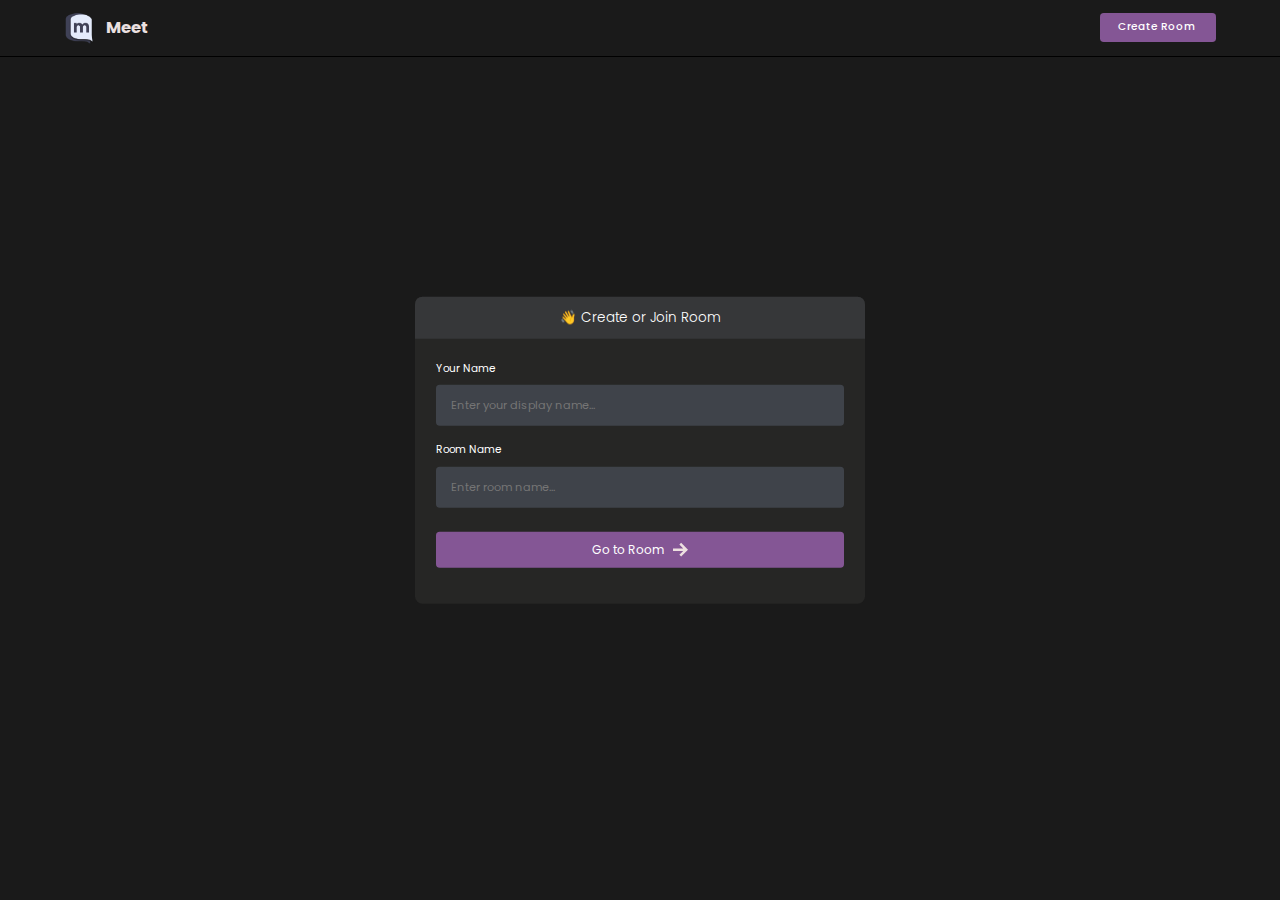
<file: index.html>
<!DOCTYPE html>
<html>
<head>
    <meta charset='utf-8'>
    <meta http-equiv='X-UA-Compatible' content='IE=edge'>
    <title>Room</title>
    <meta name='viewport' content='width=device-width, initial-scale=1'>
    <link rel='stylesheet' type='text/css' media='screen' href='styles/main.css'>
    <link rel='stylesheet' type='text/css' media='screen' href='styles/lobby.css'>
</head>
<body style="zoom: 75%;">

    <header id="nav">
       <div class="nav--list">
            <a href="index.html"/>
                <h3 id="logo">
                    <img src="./images/logo.png" alt="Site Logo">
                    <span>Meet</span>
                </h3>
            </a>
       </div>

        <div id="nav__links">
       
            <a class="nav__link" id="create__room__btn" href="index.html">
                Create Room
               <svg xmlns="http://www.w3.org/2000/svg" width="24" height="24" fill="#ede0e0" viewBox="0 0 24 24"><path d="M12 0c-6.627 0-12 5.373-12 12s5.373 12 12 12 12-5.373 12-12-5.373-12-12-12zm6 13h-5v5h-2v-5h-5v-2h5v-5h2v5h5v2z"/></svg>
            </a>
        </div>
    </header>

    <main id="room__lobby__container">
        
        <div id="form__container">
             <div id="form__container__header">
                 <p>👋 Create or Join Room</p>
             </div>
 
 
            <form id="lobby__form">
 
                 <div class="form__field__wrapper">
                     <label>Your Name</label>
                     <input type="text" name="name" required placeholder="Enter your display name..." />
                 </div>
 
                 <div class="form__field__wrapper">
                     <label>Room Name</label>
                     <input type="text" name="room"  placeholder="Enter room name..." />
                 </div>
 
                 <div class="form__field__wrapper">
                     <button type="submit">Go to Room 
                         <svg xmlns="http://www.w3.org/2000/svg" width="24" height="24" viewBox="0 0 24 24"><path d="M13.025 1l-2.847 2.828 6.176 6.176h-16.354v3.992h16.354l-6.176 6.176 2.847 2.828 10.975-11z"/></svg>
                    </button>
                 </div>
            </form>
        </div>
     </main>
    
</body>
<script type="text/javascript" src="js/lobby.js"></script>
</html>
</file>
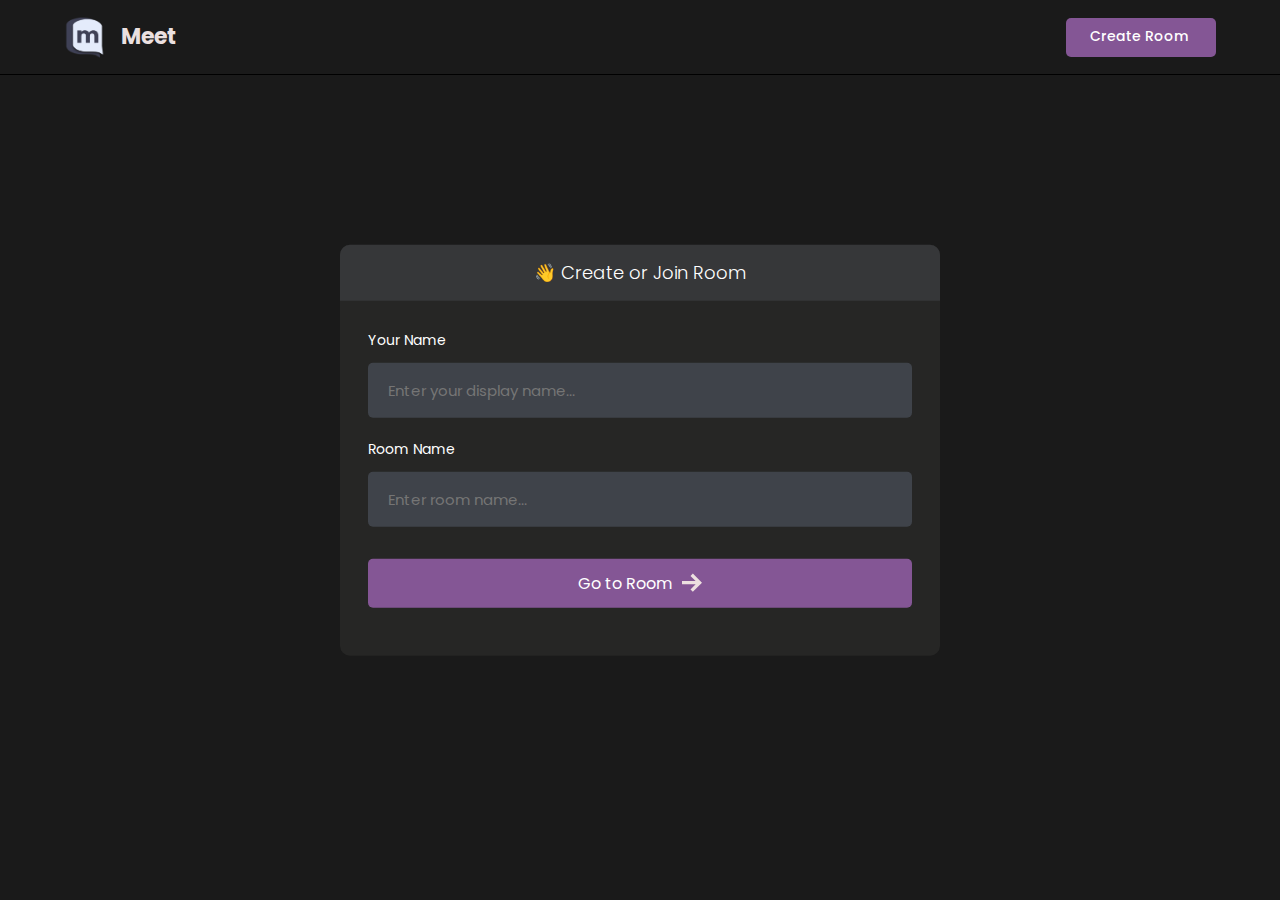
<file: main.html>
<!DOCTYPE html>
<html>
<head>
    <meta charset='utf-8'>
    <meta http-equiv='X-UA-Compatible' content='IE=edge'>
    <title>Room</title>
    <meta name='viewport' content='width=device-width, initial-scale=1'>
    <link rel='stylesheet' type='text/css' media='screen' href='styles/main.css'>
    <link rel='stylesheet' type='text/css' media='screen' href='styles/lobby.css'>
</head>
<body>

    <header id="nav">
       <div class="nav--list">
            <a href="main.html"/>
                <h3 id="logo">
                    <img src="./images/logo.png" alt="Site Logo">
                    <span>Meet</span>
                </h3>
            </a>
       </div>

        <div id="nav__links">
       
            <a class="nav__link" id="create__room__btn" href="main.html">
                Create Room
               <svg xmlns="http://www.w3.org/2000/svg" width="24" height="24" fill="#ede0e0" viewBox="0 0 24 24"><path d="M12 0c-6.627 0-12 5.373-12 12s5.373 12 12 12 12-5.373 12-12-5.373-12-12-12zm6 13h-5v5h-2v-5h-5v-2h5v-5h2v5h5v2z"/></svg>
            </a>
        </div>
    </header>

    <main id="room__lobby__container">
        
        <div id="form__container">
             <div id="form__container__header">
                 <p>👋 Create or Join Room</p>
             </div>
 
 
            <form id="lobby__form">
 
                 <div class="form__field__wrapper">
                     <label>Your Name</label>
                     <input type="text" name="name" required placeholder="Enter your display name..." />
                 </div>
 
                 <div class="form__field__wrapper">
                     <label>Room Name</label>
                     <input type="text" name="room"  placeholder="Enter room name..." />
                 </div>
 
                 <div class="form__field__wrapper">
                     <button type="submit">Go to Room 
                         <svg xmlns="http://www.w3.org/2000/svg" width="24" height="24" viewBox="0 0 24 24"><path d="M13.025 1l-2.847 2.828 6.176 6.176h-16.354v3.992h16.354l-6.176 6.176 2.847 2.828 10.975-11z"/></svg>
                    </button>
                 </div>
            </form>
        </div>
     </main>
    
</body>
<script type="text/javascript" src="js/lobby.js"></script>
</html>
</file>
<file: styles/main.css>
@import url("https://fonts.googleapis.com/css2?family=Poppins:wght@400;500;600;700;800&display=swap");

* {
  font-family: "Poppins", sans-serif;
}

/* width */
::-webkit-scrollbar {
  width: 7px;
}

/* Track */
::-webkit-scrollbar-track {
  box-shadow: inset 0 0 5px grey;
  border-radius: 10px;
}

/* Handle */
::-webkit-scrollbar-thumb {
  background: #797a79;
  border-radius: 10px;
}

/* Handle on hover */
::-webkit-scrollbar-thumb:hover {
  background: #845695;
}

body {
  background-color: #1a1a1a;
  color: #fff;

  font-size: 14px;
  padding: 0;
  margin: 0;
  box-sizing: border-box;
}

p,
a {
  font-weight: 300;
}

.avatar__md {
  height: 40px;
  width: 40px;
  object-fit: cover;
  border-radius: 50%;
}

.avatar__sm {
  height: 30px;
  width: 30px;
  object-fit: cover;
  border-radius: 50%;
}

#nav {
  position: fixed;
  top: 0;
  width: 100%;
  box-sizing: border-box;
  display: flex;
  justify-content: space-between;
  align-items: center;
  border-bottom: 1px solid #000000;
  background-color: #1a1a1a;
  text-decoration: none;
  padding: 16px 5%;
  z-index: 999;
}

#logo {
  display: flex;
  align-items: center;
  gap: 16px;
  font-size: 22px;
  font-weight: 700;
  line-height: 0;
  margin: 0;
  color: #ebe0e0;
}

@media (max-width: 640px) {
  #logo span {
    display: none;
  }
}

#logo img {
  height: 42px;
}

#nav a {
  text-decoration: none;
}

#nav__links {
  display: flex;
  align-items: center;
  column-gap: 2em;
}

.nav__link {
  color: #fff;
  text-decoration: none;
  transition: 1s;
  border-bottom: 2px solid transparent;
  transition: all 0.3s ease-in-out;
  padding-bottom: 1px;
}

@media (max-width: 520px) {
  #nav__links {
    column-gap: 3em;
  }
}

.nav__link:hover {
  color: rgb(230, 228, 228);
  text-decoration: none;
  border-color: #845695;
}

#create__room__btn {
  display: block;
  background-color: #845695;
  padding: 8px 24px;
  font-size: 14px;
  font-weight: 500;
  border-radius: 5px;
}

#create__room__btn:hover {
  background-color: #845695;
}

.nav--list {
  display: flex;
  gap: 1rem;
  align-items: center;
}

#members__button,
#chat__button {
  display: none;
  cursor: pointer;
  background: transparent;
  border: none;
}

#members__button:hover svg > path,
#chat__button:hover svg,
.nav__link:hover svg {
  fill: #845695;
}

.nav__link svg {
  width: 0;
  height: 0;
}

@media (max-width: 640px) {
  #members__button {
    display: block;
  }

  .nav__link svg {
    width: 1.5rem;
    height: 1.5rem;
  }
  .nav__link,
  #create__room__btn {
    font-size: 0;
    border: none;
  }

  #create__room__btn {
    padding: 0;
    background-color: transparent;
    border-radius: 50%;
  }

  #create__room__btn:hover {
    background-color: transparent;
  }
}
</file>
<file: styles/lobby.css>
#form__container {
  width: 90%;
  max-width: 600px;
  border-radius: 10px;
  background-color: #262625;
  position: fixed;
  top: 50%;
  left: 50%;
  transform: translate(-50%, -50%);
}

#lobby__form {
  padding: 2em;
}

#form__container__header {
  border-radius: 10px 10px 0 0;
  padding: 10px;
  text-align: center;
  background-color: #363739;
  margin: 0;
  font-size: 18px;
  font-size: 300;
  line-height: 0;
}

.form__field__wrapper {
  width: 100%;
  box-sizing: border-box;
  margin-bottom: 20px;
}

.form__field__wrapper label {
  font-size: 14px;
  line-height: 1.7em;
  margin-bottom: 10px;
  display: block;
}

.form__field__wrapper input {
  box-sizing: border-box;
  color: #fff;
  width: 100%;
  margin: 0;
  border: none;
  border-radius: 5px;
  padding: 16px 20px;
  font-size: 15px;
  background-color: #3f434a;
}

.form__field__wrapper button[type='submit'] {
  margin-top: 32px;
  cursor: pointer;
  background-color: #845695;
  border: none;
  color: #fff;
  font-size: 16px;
  width: 100%;
  display: flex;
  align-items: center;
  justify-content: center;
  padding: 12px;
  border-radius: 5px;
  gap: 10px;
}

.form__field__wrapper button[type='submit'] svg {
  fill: #ede0e0;
  width: 20px;
}

#avatar__selection {
  margin-reight: 10px;
  display: flex;
  gap: 1em;
}

.avatar__option {
  height: 50px;
  width: 50px;
  border-radius: 50%;
  cursor: pointer;
  transition: 0.3s;
  border: 2px solid #797a79;
}

.avatar__option__selected {
  border: 3px solid #845695;
}
</file>
